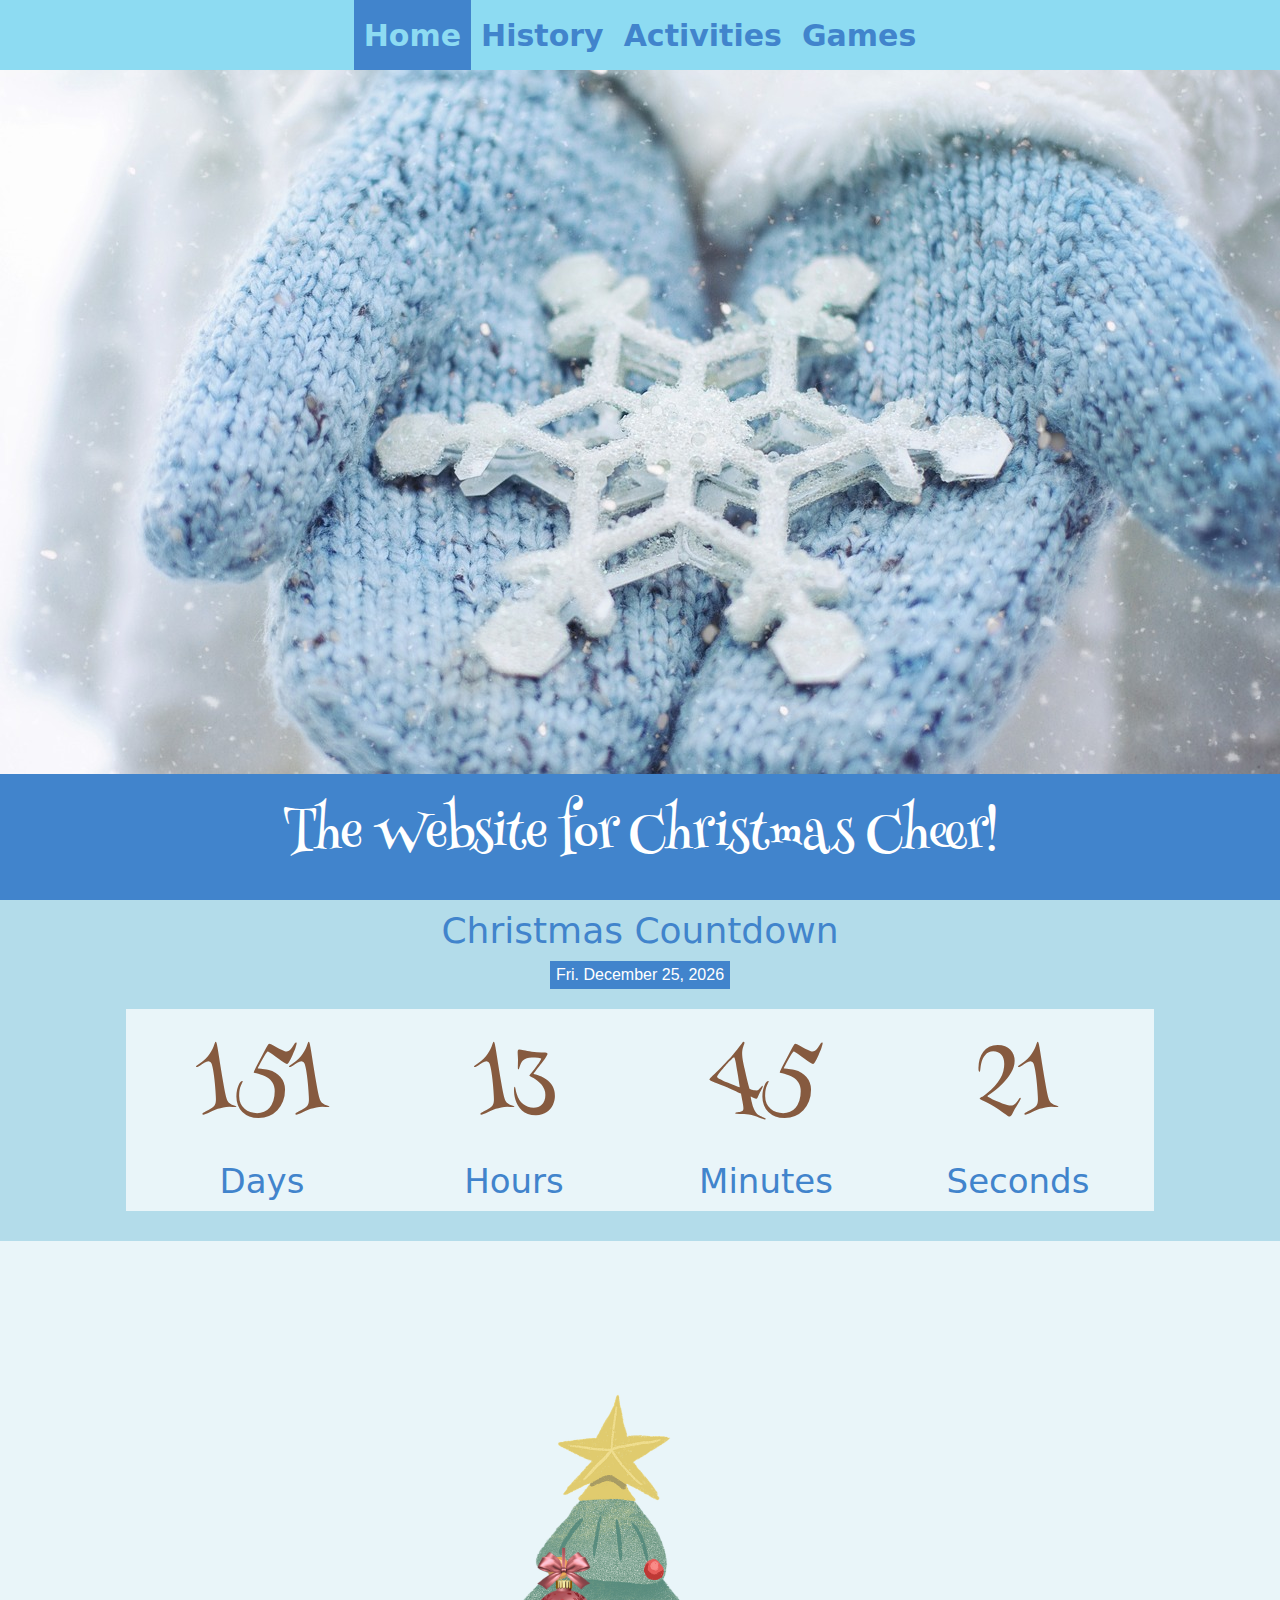
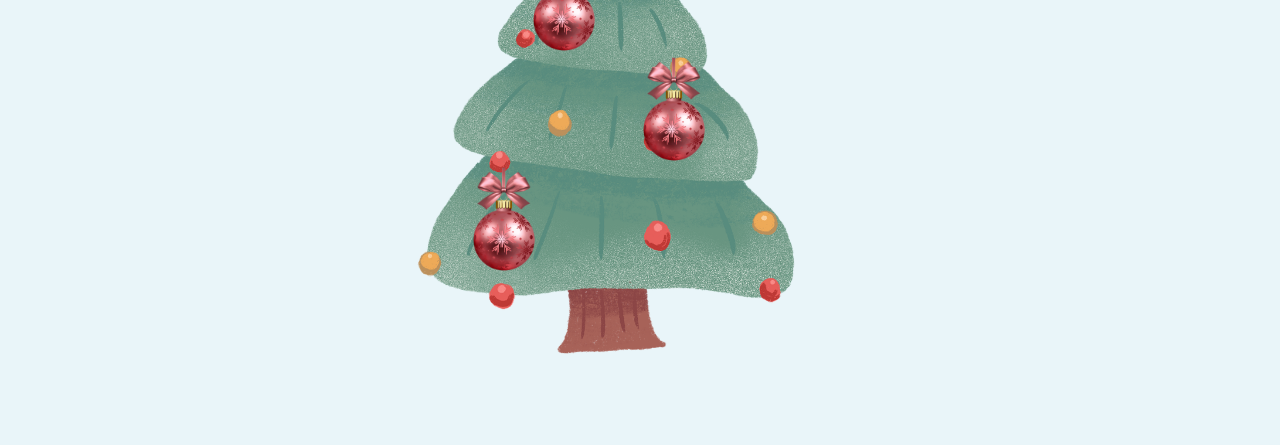
<file: index.html>
<!DOCTYPE html>
<html lang="en">

<head>
    <meta charset="utf-8">
    <meta name="viewport" content="width=device-width, initial-scale=1.0">
    <title>Winter Wonderland</title>
    <link rel="icon" type="image/x-icon" href="./media/icon.jpg">
    <link href="./css/index.css" rel="stylesheet" type="text/css" />

    <script src="./js/index.js" defer></script>


</head>

<menu>
    <a href="./index.html" class="clicked">Home</a>
    <a href="./history.html">History</a>
    <a href="./activities.html">Activities</a>
    <a href="./games.html">Games</a>
</menu>

<body>
    <intro><img src="./media/snowflake.jpg">
        <p> The Website for Christmas Cheer!</p>
    </intro>
    <div class="timer">
        <div class="header">Christmas Countdown</div>
        <div id="nxtH"></div>
        <div class="box">
            <div id="days" class="num">254</div>
            <div id="hours" class="num">24</div>
            <div id="minutes" class="num">32</div>
            <div id="seconds" class="num">43</div>

            <div id="dayL" class="labels">Days</div>
            <div id="hourL" class="labels">Hours</div>
            <div id="minuteL" class="labels">Minutes</div>
            <div id="secondL" class="labels">Seconds</div>
        </div>
    </div>
    <div class="tree">
        <img class="static" src="./media/tree.png">
        <a class="ornament" id="top" href="./history.html"> <img id="orn1" src="./media/bauble.png">
            <p class="text">Learn more about the history of the holiday!</p>
        </a>
        <a class="ornament" id="bottom" href="./games.html"> <img id="orn2" src="./media/bauble.png">
            <p class="text">Explore the magic of christmas through our Christmas related games!</p>
        </a>
        <a class="ornament" id="middle" href="./activities.html"> <img id="orn3" src="./media/bauble.png">
            <p class="text">Get into the holiday spirit by participating in traditions!</p>
        </a>

</body>

</html>
</file>
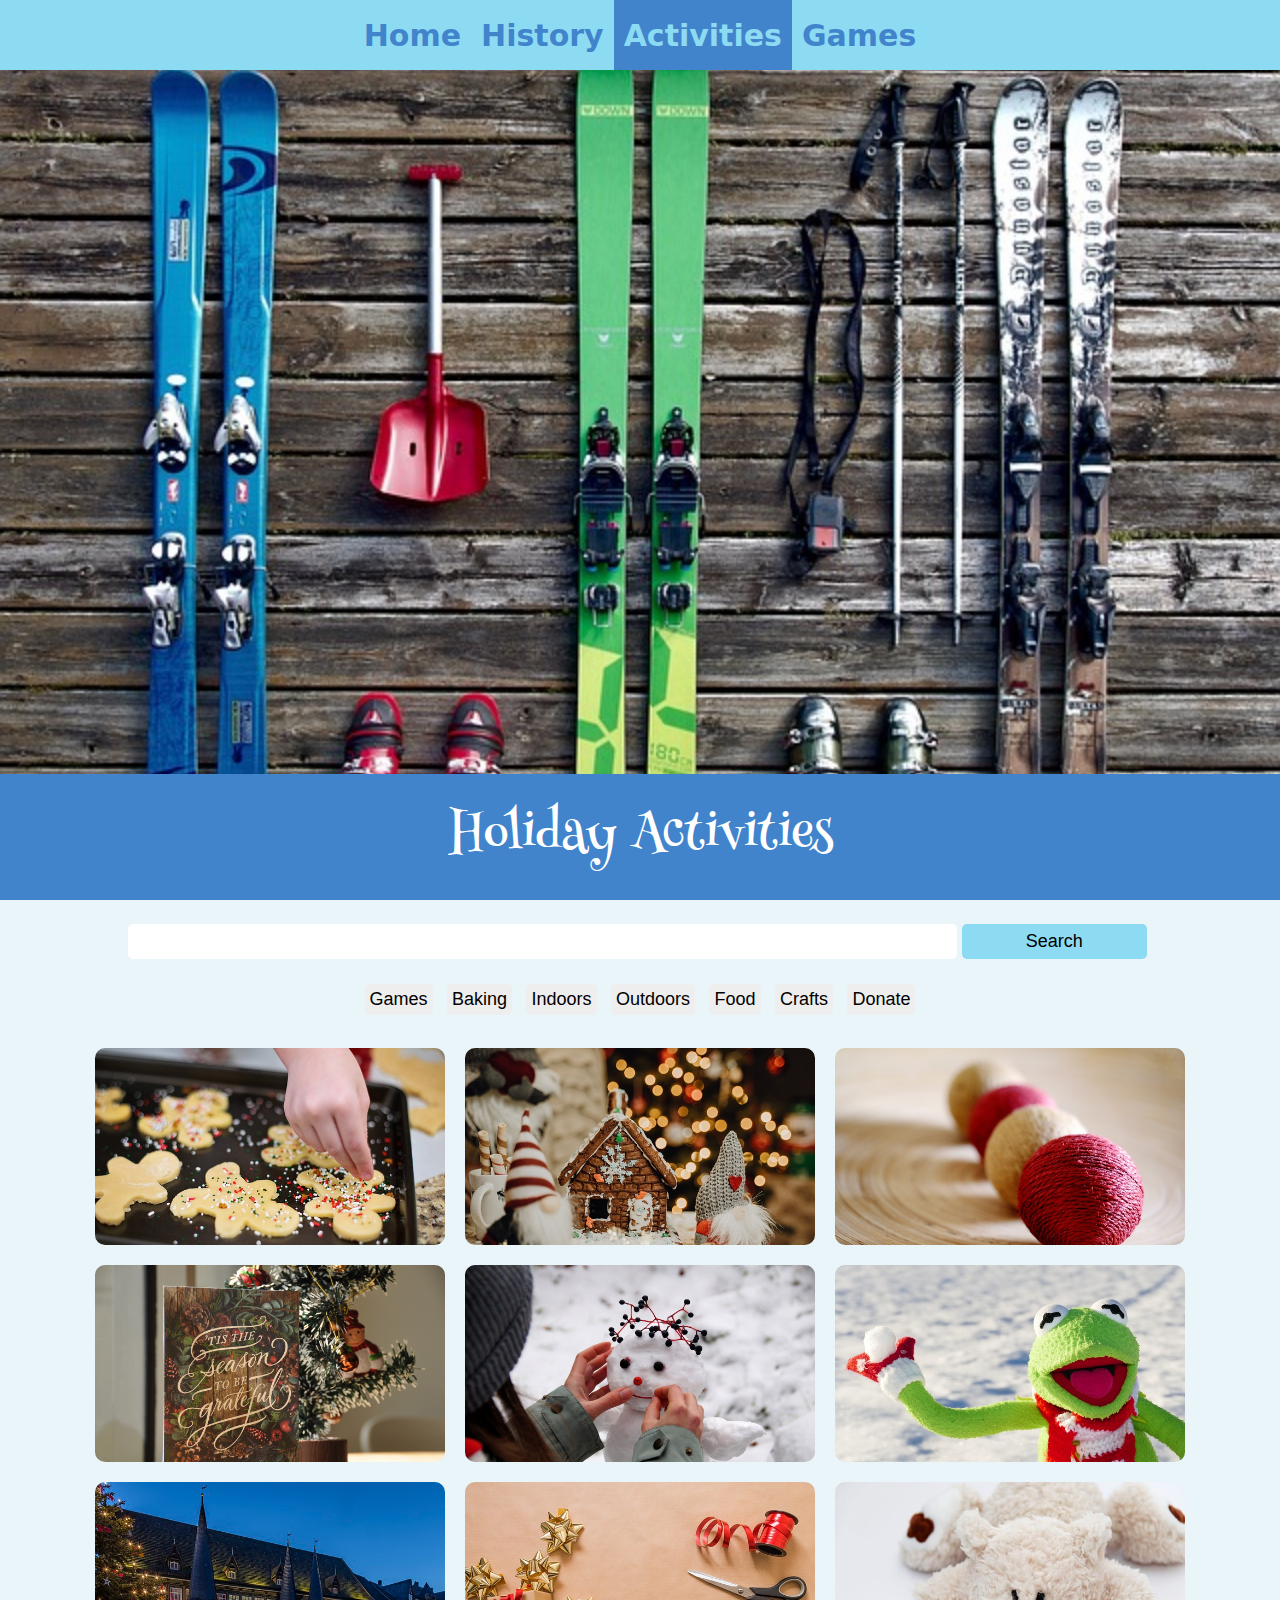
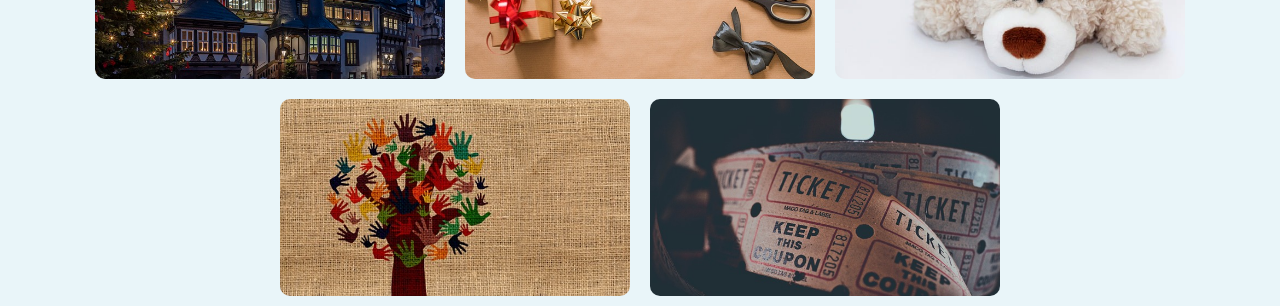
<file: activities.html>
<!DOCTYPE html>
<html lang="en">

<head>
    <meta charset="utf-8">
    <meta name="viewport" content="width=device-width, initial-scale=1.0">
    <title>Winter Wonderland</title>
    <link rel="icon" type="image/x-icon" href="./media/icon.jpg">
    <link href="./css/activities.css" rel="stylesheet" type="text/css" />

    <script src="./js/activities.js" defer></script>


</head>
<menu>
    <a href="./index.html">Home</a>
    <a href="./history.html">History</a>
    <a href="./activities.html" class="clicked">Activities</a>
    <a href="./games.html">Games</a>
</menu>

<body>
    <intro><img src="./media/ski.jpg">
        <p> Holiday Activities</p>
    </intro>
    <div class="main">
        <search><input id="search"><button id="enter">Search</button></search>
        <filters>
            <div id="unselected">
                <button class="filterClass" id="games">Games</button>
                <button class="filterClass" id="baking">Baking</button>
                <button class="filterClass" id="indoors">Indoors</button>
                <button class="filterClass" id="outdoors">Outdoors</button>
                <button class="filterClass" id="food">Food</button>
                <button class="filterClass" id="crafts">Crafts</button>
                <button class="filterClass" id="donate">Donate</button>
            </div>
        </filters>
        <br>
        <div class="activity-flex" id="activity-list">
        </div>
        <div id="error">
            <p>There is no result that matches the given criteria. Please Try Again!</p>
        </div>
    </div>


</body>

</html>
</file>
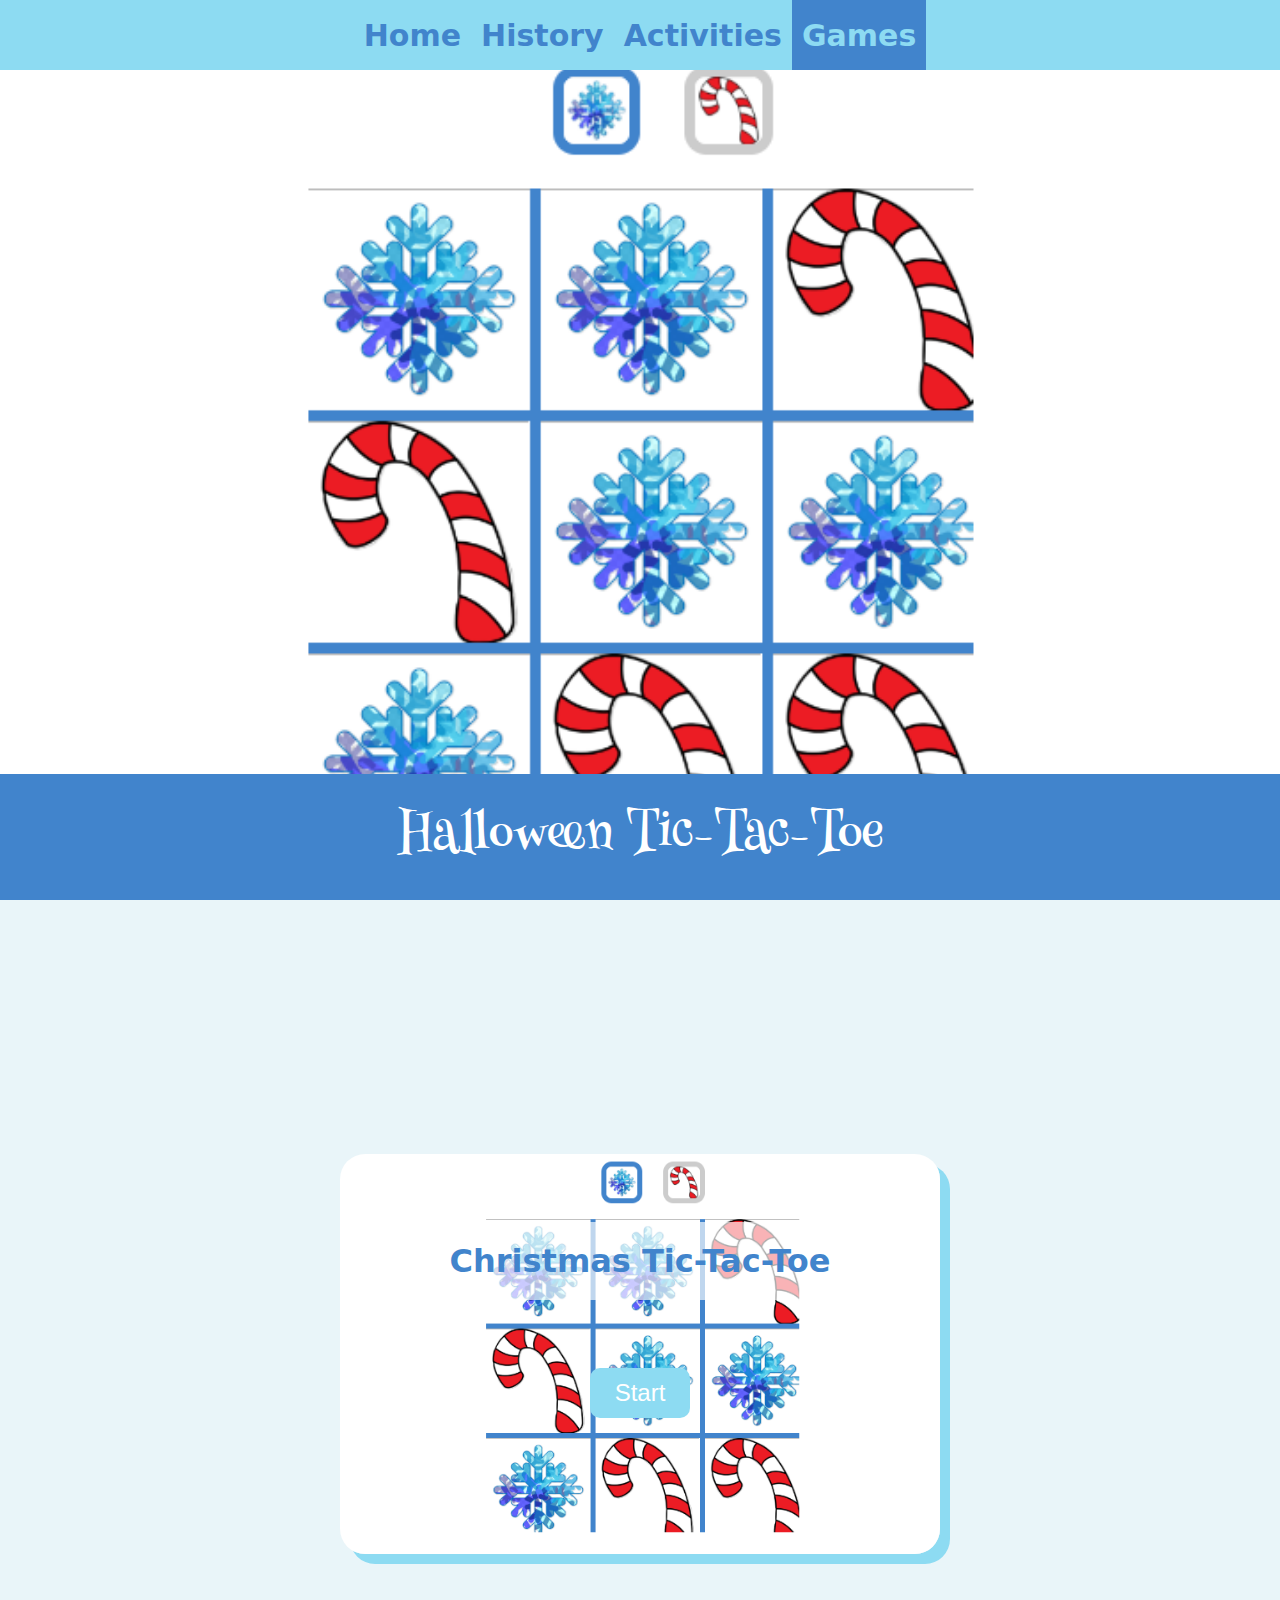
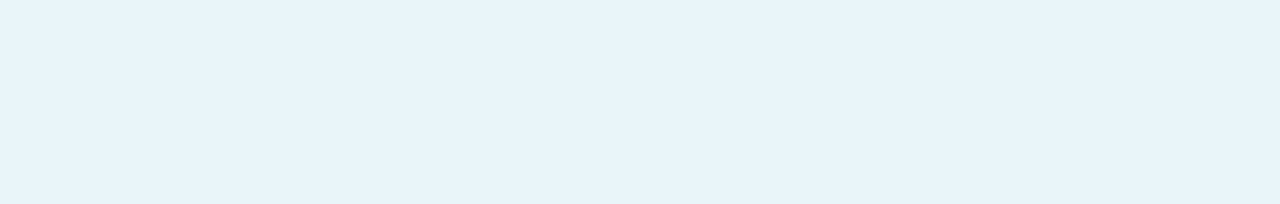
<file: games/tictac.html>
<!DOCTYPE html>
<html lang="en">

<head>
    <meta charset="utf-8">
    <meta name="viewport" content="width=device-width, initial-scale=1.0">
    <title>Winter Wonderland</title>
    <link rel="icon" type="image/x-icon" href="../media/icon.jpg">
    <link href="./tictac.css" rel="stylesheet" type="text/css" />
    <script src="./tictac.js" defer></script>


</head>
<menu>
    <a href="../index.html">Home</a>
    <a href="../history.html">History</a>
    <a href="../activities.html">Activities</a>
    <a href="../games.html" class="clicked">Games</a>
</menu>

<intro><img src="../media/tie.png">
    <p>Halloween Tic-Tac-Toe</p>
</intro>
<main>
    <screen id="game">
        <div class="controls">
            <img id="turn1" class="turnActive" src="../media/player1.png">
            <img id="turn2" src="../media/player2.png">
        </div>

        <div class="board" id="board">
            <div id="a" class="free"></div>
            <div id="b" class="free"></div>
            <div id="c" class="free"></div>

            <div id="d" class="free"></div>
            <div id="e" class="free"></div>
            <div id="f" class="free"></div>

            <div id="g" class="free"></div>
            <div id="h" class="free"></div>
            <div id="j" class="free"></div>
        </div>
    </screen>

    <screen id="first">
        <div class="center">Christmas Tic-Tac-Toe</div>
        <div href="./tictac.html" id="start0">Start</div>
    </screen>

    <screen id="pl1">
        <div class="center">Player 1 Has Won!</div>
        <a href="./tictac.html" id="start1">Play Again</a>
    </screen>

    <screen id="pl2">
        <div class="center">Player 2 Has Won!</div>
        <a href="./tictac.html" id="start2">Play Again</a>
    </screen>

    <screen id="pl3">
        <div class="center">It's A Tie</div>
        <a href="./tictac.html" id="start3">Play Again</a>
    </screen>

</main>

</html>
</file>
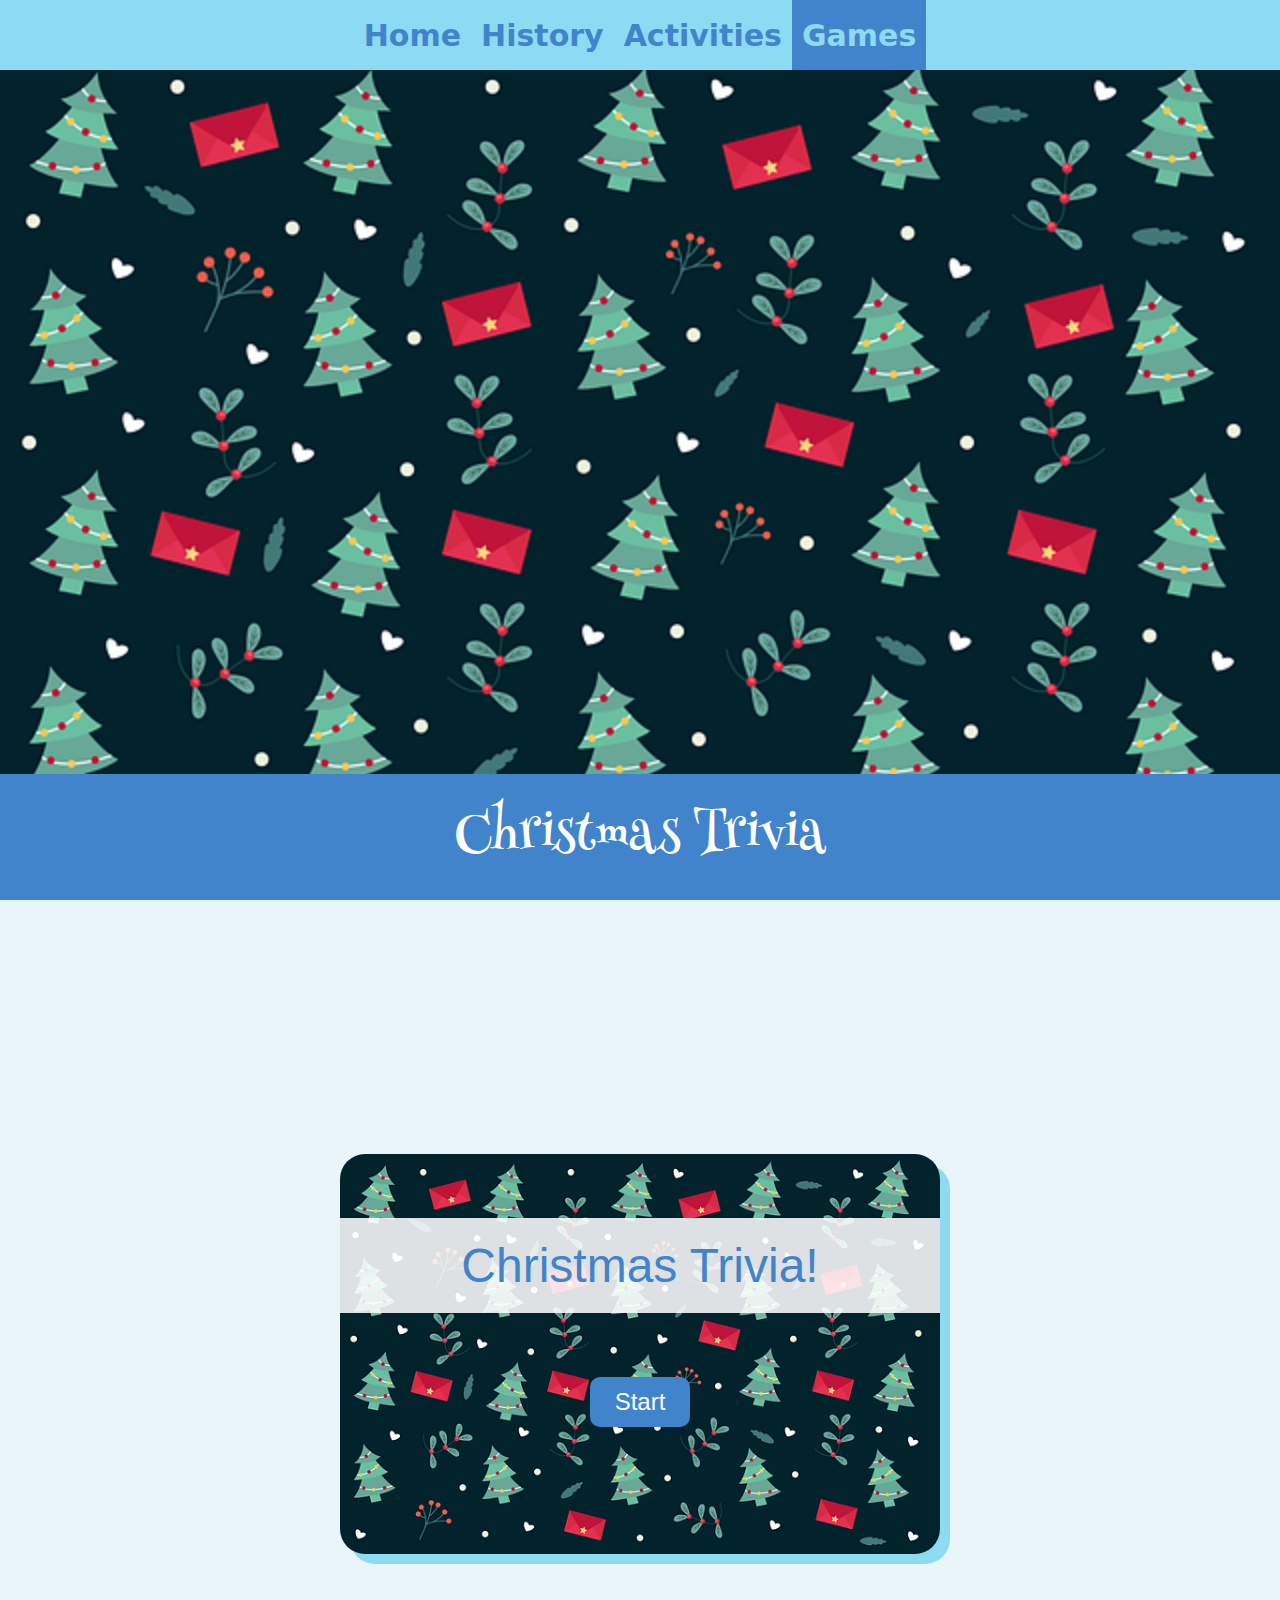
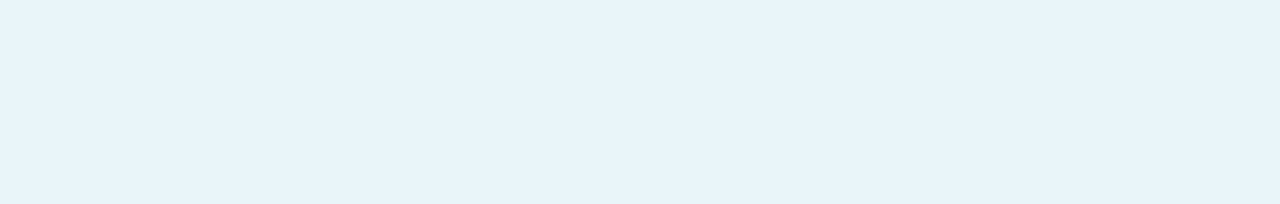
<file: games/trivia.html>
<!DOCTYPE html>
<html lang="en">

<head>
    <meta charset="utf-8">
    <meta name="viewport" content="width=device-width, initial-scale=1.0">
    <title>Winter Wonderland</title>
    <link rel="icon" type="image/x-icon" href="../media/icon.jpg">
    <link href="./trivia.css" rel="stylesheet" type="text/css" />
    <script src="./trivia.js" defer></script>


</head>
<menu>
    <a href="../index.html">Home</a>
    <a href="../history.html">History</a>
    <a href="../activities.html">Activities</a>
    <a href="../games.html" class="clicked">Games</a>
</menu>

<intro><img src="../media/trivia.png">
    <p>Christmas Trivia</p>
</intro>
<main>
    <quiz id="quiz">
        <div class="question" id="question">Question</div>
        <answer>
            <options>
                <input id="one" type="radio" name="option">
                <label for="one" id="I">
                    Option A</label><br>
                <input id="two" type="radio" name="option">
                <label for="two" id="II">
                    Option B</label><br>
                <input id="three" type="radio" name="option">
                <label for="three" id="III">
                    Option C</label><br>
                <input id="four" type="radio" name="option">
                <label for="four" id="IV">
                    Option D</label><br>
            </options>
        </answer>
        <div class="controls">
            <button id="back">Back</button>
            <div id='progress'>1 / 10</div>
            <button id="next">Next</button>
        </div>
    </quiz>
    <quiz id="ans">
    </quiz>
    <quiz id="first">
        <div class="center">Christmas Trivia!</div>
        <div id="start0">Start</div>
    </quiz>

</main>

</html>
</file>
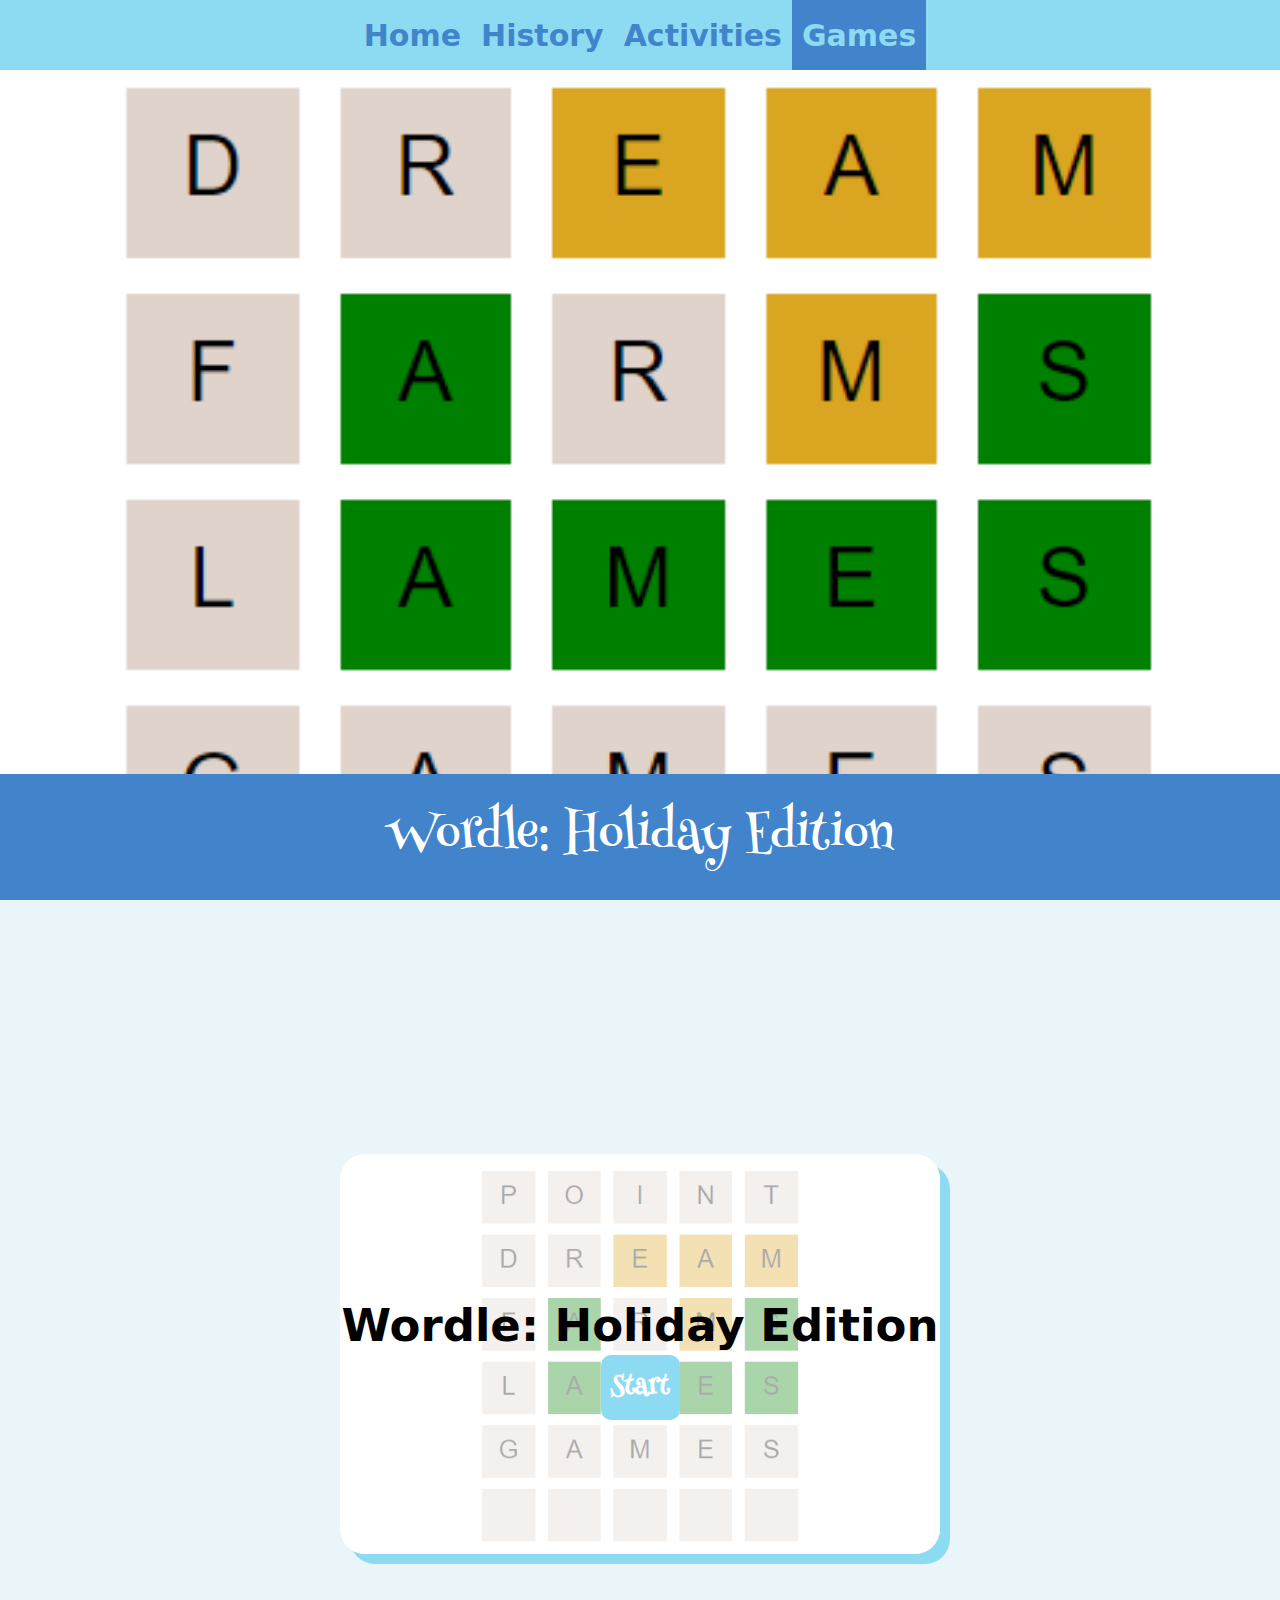
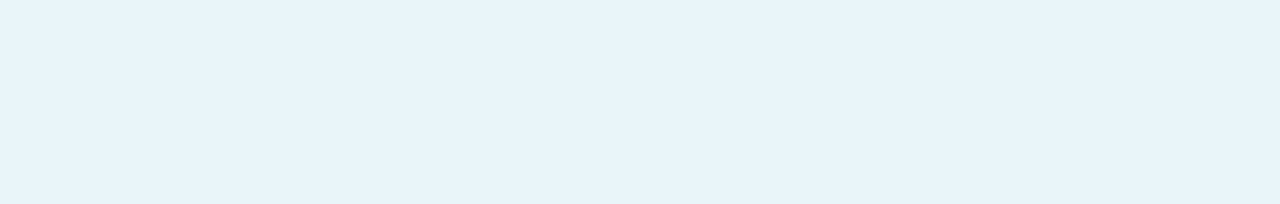
<file: games/wordle.html>
<!DOCTYPE html>
<html lang="en">

<head>
    <meta charset="utf-8">
    <meta name="viewport" content="width=device-width, initial-scale=1.0">
    <title>Winter Wonderland</title>
    <link rel="icon" type="image/x-icon" href="../media/icon.jpg">
    <link href="./wordle.css" rel="stylesheet" type="text/css" />
    <script src="./wordle.js" defer></script>


</head>
<menu>
    <a href="../index.html">Home</a>
    <a href="../history.html">History</a>
    <a href="../activities.html">Activities</a>
    <a href="../games.html" class="clicked">Games</a>
</menu>
<intro><img src="../media/wordle.png">
    <p>Wordle: Holiday Edition</p>
</intro>
<main>
    <screen id="wordle">
        <div id="grid">
            <div class="letter g" id="1"> </div>
            <div class="letter g" id="2"> </div>
            <div class="letter g" id="3"> </div>
            <div class="letter g" id="4"> </div>
            <div class="letter g" id="5"> </div>


            <div class="letter g" id="6"> </div>
            <div class="letter g" id="7"> </div>
            <div class="letter g" id="8"> </div>
            <div class="letter g" id="9"> </div>
            <div class="letter g" id="10"> </div>


            <div class="letter g" id="11"> </div>
            <div class="letter g" id="12"> </div>
            <div class="letter g" id="13"> </div>
            <div class="letter g" id="14"> </div>
            <div class="letter g" id="15"> </div>

            <div class="letter g" id="16"> </div>
            <div class="letter g" id="17"> </div>
            <div class="letter g" id="18"> </div>
            <div class="letter g" id="19"> </div>
            <div class="letter g" id="20"> </div>

            <div class="letter g" id="21"> </div>
            <div class="letter g" id="22"> </div>
            <div class="letter g" id="23"> </div>
            <div class="letter g" id="24"> </div>
            <div class="letter g" id="25"> </div>

            <div class="letter g" id="26"> </div>
            <div class="letter g" id="27"> </div>
            <div class="letter g" id="28"> </div>
            <div class="letter g" id="29"> </div>
            <div class="letter g" id="30"> </div>

        </div>
        <div id="keyboard">
            <div class="r1">
                <div class="letter keys" id="Q">Q</div>
                <div class="letter keys" id="W">W</div>
                <div class="letter keys" id="E">E</div>
                <div class="letter keys" id="R">R</div>
                <div class="letter keys" id="T">T</div>
                <div class="letter keys" id="Y">Y</div>
                <div class="letter keys" id="U">U</div>
                <div class="letter keys" id="I">I</div>
                <div class="letter keys" id="O">O</div>
                <div class="letter keys" id="P">P</div>
            </div>
            <div class="r2">
                <div class="letter keys" id="A">A</div>
                <div class="letter keys" id="S">S</div>
                <div class="letter keys" id="D">D</div>
                <div class="letter keys" id="F">F</div>
                <div class="letter keys" id="G">G</div>
                <div class="letter keys" id="H">H</div>
                <div class="letter keys" id="J">J</div>
                <div class="letter keys" id="K">K</div>
                <div class="letter keys" id="L">L</div>
            </div>
            <div class="r3">
                <div class="letter keys long" id="Enter">Enter</div>
                <div class="letter keys" id="Z">Z</div>
                <div class="letter keys" id="X">X</div>
                <div class="letter keys" id="C">C</div>
                <div class="letter keys" id="V">V</div>
                <div class="letter keys" id="B">B</div>
                <div class="letter keys" id="N">N</div>
                <div class="letter keys" id="M">M</div>
                <div class="letter keys long" id="Delete">Del.</div>
            </div>
        </div>
    </screen>

    <screen id="first">
        <div class="center">
            <div>Wordle: Holiday Edition <br>
                <a id="start0">Start</a>
            </div>
        </div>
    </screen>

    <screen id="win">
        <div class="center">
            <div>You Guessed the Word! <br>
                <a id="start1">Play Again</a>
            </div>
        </div>
    </screen>

    <screen id="loss">
        <div class="center">
            <div><span id="sorry">The Word was: ___. Good luck next time!</span> <br>
                <a id="start2">Play Again</a>
            </div>
        </div>
    </screen>

</main>

</html>
</file>
<file: css/index.css>
@import url('https://fonts.googleapis.com/css2?family=Henny+Penny&family=Mountains+of+Christmas:wght@400;700&display=swap');

:root {
    --blue: #AFDAE9;
    --light-b: #865A3F44;
    --mid-blue: #8DDBF2;
    --c-2: #4184cc;
    --brown: #865A3F;
    --veryLightBlue: #e9f5f9;
}

* {
    margin: 0px;
    padding: 0px;
    overflow-x: hidden;
    font-family: Arial;
}

html {
    background: var(--veryLightBlue);
}

body {
    padding-top: 50px;
    margin: 0px;
    padding-left: 0px;
}

.imageBk {
    width: 100vw;
    height: 100vh;
    overflow: hidden;
    object-fit: cover;
    margin-bottom: 0px !important;
    padding: 0px;
}

menu {
    z-index: 999999;
    padding: 0px;
    margin-top: 0px !important;
    width: 100vw;
    height: 70px;
    background: var(--mid-blue);
    display: flex;
    align-items: center;
    justify-content: center;
    flex-wrap: wrap;
    position: fixed;
    top: 0px;
    left: 0px;
}

menu a {
    color: var(--c-2);
    font-family: "Mountains of Christmas", system-ui;
    font-weight: 800;
    font-style: normal;
    font-size: 30px;
    box-sizing: border-box;
    padding: 10px;
    height: 70px;
    display: flex;
    align-items: center;
    justify-content: center;
}

menu a:hover,
.clicked {
    background: var(--c-2);
    color: var(--mid-blue);
    transition: 1s;
}

main {
    width: 100vw;
    height: 100vh;
    display: flex;
    align-items: center;
    justify-content: center;
}

a {
    text-decoration: none !important;
}


/********************** START OF INTRO **********************/
intro img {
    width: 100vw;
    margin: 0px;
    padding: 0px;
    height: calc(100vh - 50px);
    object-fit: cover;
    position: relative;
}

intro p {
    position: absolute;
    bottom: 0px;
    left: 0px;
    color: white;
    font-family: "Henny Penny", system-ui;
    font-weight: 400;
    font-style: normal;
    font-size: 48px;
    padding: 20px;
    width: 100vw;
    box-sizing: border-box;
    text-align: center;
    background: var(--c-2);
}

/********************** END OF INTRO **********************/


.timer {
    background: #AFDAE9EE;
    margin: 0px;
    padding: 10px;
    box-sizing: border-box;
    transform: translatey(-4px);
}

.header {
    width: 100%;
    text-align: center;
    font-size: 36px;
    font-family: "Mountains of Christmas", system-ui;
    font-weight: 400;
    font-style: normal;
    color: var(--c-2);
}


.box {
    width: 80%;
    margin: 20px auto;
    background: var(--veryLightBlue);
    display: grid;
    grid-template-areas: "d h m s" "dL hL mL sL";
    grid-template-columns: 1fr 1fr 1fr 1fr;
    padding: 10px;
    text-align: center;
}

#days {
    grid-area: d;
}

#hours {
    grid-area: h;
}

#minutes {
    grid-area: m;
}

#seconds {
    grid-area: s;
}

#dayL {
    grid-area: dL;
}

#hourL {
    grid-area: hL;
}

#minuteL {
    grid-area: mL;
}

#secondL {
    grid-area: sL;
}


.num {
    font-family: "Henny Penny", system-ui;
    font-weight: 400;
    font-style: normal;
    font-size: 80px;
    color: var(--brown);
}

.labels {
    color: var(--c-2);
    font-family: "Mountains of Christmas", system-ui;
    font-weight: 400;
    font-style: normal;
    font-size: 34px;
}

#nxtH {
    background: var(--c-2);
    width: 170px;
    padding: 5px;
    margin: 10px auto;
    text-align: center;
    color: white;
}

.tree {
    overflow: visible;
    position: relative;
    margin: auto;
    width: 690px;
    height: 800px;
}

.tree .static {
    overflow: visible;
    top: 0px;
    left: 10%;
    position: absolute;
    padding: 0px;
    width: 500px;
}


#orn1 {
    width: 100px;
    position: absolute;
    top: 290px;
    left: calc(150px + 10%);
}

#orn2 {
    width: 100px;
    position: absolute;
    top: 510px;
    left: calc(90px + 10%);
}

#orn3 {
    width: 100px;
    position: absolute;
    top: 400px;
    left: calc(260px + 10%);
}

#top .text {
    position: absolute;
    top: 320px;
    left: calc(240px + 10%);
}

#bottom .text {
    width: 340px;
    position: absolute;
    top: 540px;
    left: calc(180px + 10%);
}

#middle .text {
    width: 290px;
    position: absolute;
    top: 430px;
    left: calc(-40px + 10%);
}

.ornament:hover .text {
    opacity: 1;
    background: var(--blue);
    padding: 10px;
    width: 250px;
    font-family: "Henny Penny", system-ui;
    color: var(--brown);
    font-size: 18px;
    border-radius: 15px;
    position: absolute;
    transition: 1s;
}


.ornament .text {
    opacity: 0;
    background: var(--blue);
    padding: 10px;
    width: 250px;
    font-family: "Henny Penny", system-ui;
    color: var(--brown);
    font-size: 18px;
    border-radius: 15px;
    position: absolute;
    top: 310px;
    left: 520px;
    transition: 1s;
}
</file>
<file: css/activities.css>
@import url('https://fonts.googleapis.com/css2?family=Henny+Penny&family=Mountains+of+Christmas:wght@400;700&display=swap');

:root {
    --blue: #AFDAE9;
    --light-b: #865A3F44;
    --mid-blue: #8DDBF2;
    --c-2: #4184cc;
    --brown: #865A3F;
    --veryLightBlue: #e9f5f9;
}

* {
    margin: 0px;
    padding: 0px;
    overflow-x: hidden;
    font-family: Arial;
}

html {
    background: var(--veryLightBlue);
}

body {
    padding-top: 50px;
    margin: 0px;
    padding-left: 0px;
}

.imageBk {
    width: 100vw;
    height: 100vh;
    overflow: hidden;
    object-fit: cover;
    margin-bottom: 0px !important;
    padding: 0px;
}

menu {
    z-index: 999999;
    padding: 0px;
    margin-top: 0px !important;
    width: 100vw;
    height: 70px;
    background: var(--mid-blue);
    display: flex;
    align-items: center;
    justify-content: center;
    flex-wrap: wrap;
    position: fixed;
    top: 0px;
    left: 0px;
}

menu a {
    color: var(--c-2);
    font-family: "Mountains of Christmas", system-ui;
    font-weight: 800;
    font-style: normal;
    font-size: 30px;
    box-sizing: border-box;
    padding: 10px;
    height: 70px;
    display: flex;
    align-items: center;
    justify-content: center;
}

menu a:hover,
.clicked {
    background: var(--c-2);
    color: var(--mid-blue);
    transition: 1s;
}

main {
    width: 100vw;
    height: 100vh;
    display: flex;
    align-items: center;
    justify-content: center;
}

a {
    text-decoration: none !important;
}


/********************** START OF INTRO **********************/
intro img {
    width: 100vw;
    margin: 0px;
    padding: 0px;
    height: calc(100vh - 50px);
    object-fit: cover;
    position: relative;
}

intro p {
    position: absolute;
    bottom: 0px;
    left: 0px;
    color: white;
    font-family: "Henny Penny", system-ui;
    font-weight: 400;
    font-style: normal;
    font-size: 48px;
    padding: 20px;
    width: 100vw;
    box-sizing: border-box;
    text-align: center;
    background: var(--c-2);
}

/********************** END OF INTRO **********************/
.activity-flex {
    width: 100%;
    display: flex;
    flex-wrap: wrap;
    justify-content: center;
    align-items: center;
}

.activity {
    width: 350px;
    aspect-ratio: 16/9;
    overflow: hidden;
    border-radius: 10px;
    margin: 10px;
    position: relative;
    color: white;
    background-repeat: no-repeat;
    background-size: cover;
    display: flex;
    align-items: center;
    justify-content: center;
    color: transparent;
    font-size: 28px;
}

.activity:hover .text {
    display: flex;
    align-items: center;
    justify-content: center;
    color: transparent;
    font-family: "Henny Penny";
    width: 100%;
    height: 100%;
    background: #00000099;
    box-sizing: border-box;
    padding: 25px;
    transition: 0.5s;
    color: white;
}

search {
    width: 80vw;
    margin: 20px auto;
    display: flex;
    height: 35px;
}

search input {
    width: 80%;
    border: 0px;
    padding: 5px;
    border-radius: 5px;
    font-size: 18px;
}

search button {
    width: 18%;
    margin-left: 5px;
    border: 0px;
    padding: 5px;
    border-radius: 5px;
    font-size: 18px;
    background: var(--mid-blue);
}

search button:hover {
    background: var(--blue);
}

.filterClass {
    margin: 5px 5px;
    background: #EEE;
    padding: 5px;
    border-radius: 5px;
    border: 0px;
    font-size: 18px;
}

.filterClass.selected,
.filterClass:hover {
    background: var(--blue);
}

filters {
    margin: auto;
    width: 100%;
    display: flex;
    gap: 5px;
    align-items: center;
    justify-content: center;
}

#error.shown p {
    font-family: "Mountains of Christmas", system-ui;
    font-weight: 800;
    font-style: normal;
    font-size: 30px;
    margin: auto;
    text-align: center;
    padding: 5px;
    max-width: 500px;
    color: var(--brown);
}

#error {
    display: none;
}
</file>
<file: games/tictac.css>
@import url('https://fonts.googleapis.com/css2?family=Henny+Penny&family=Mountains+of+Christmas:wght@400;700&display=swap');

:root {
    --blue: #AFDAE9;
    --light-b: #865A3F44;
    --mid-blue: #8DDBF2;
    --c-2: #4184cc;
    --brown: #865A3F;
    --veryLightBlue: #e9f5f9;
}

* {
    margin: 0px;
    padding: 0px;
    overflow-x: hidden;
    font-family: Arial;
}

html {
    background: var(--veryLightBlue);
}

body {
    padding-top: 50px;
    margin: 0px;
    padding-left: 0px;
}

.imageBk {
    width: 100vw;
    height: 100vh;
    overflow: hidden;
    object-fit: cover;
    margin-bottom: 0px !important;
    padding: 0px;
}

menu {
    z-index: 999999;
    padding: 0px;
    margin-top: 0px !important;
    width: 100vw;
    height: 70px;
    background: var(--mid-blue);
    display: flex;
    align-items: center;
    justify-content: center;
    flex-wrap: wrap;
    position: fixed;
    top: 0px;
    left: 0px;
}

menu a {
    color: var(--c-2);
    font-family: "Mountains of Christmas", system-ui;
    font-weight: 800;
    font-style: normal;
    font-size: 30px;
    box-sizing: border-box;
    padding: 10px;
    height: 70px;
    display: flex;
    align-items: center;
    justify-content: center;
}

menu a:hover,
.clicked {
    background: var(--c-2);
    color: var(--mid-blue);
    transition: 1s;
}

main {
    width: 100vw;
    height: 100vh;
    display: flex;
    align-items: center;
    justify-content: center;
}

a {
    text-decoration: none !important;
}


/********************** START OF INTRO **********************/
intro img {
    width: 100vw;
    margin: 0px;
    padding: 0px;
    height: calc(100vh - 50px);
    object-fit: cover;
    position: relative;
}

intro p {
    position: absolute;
    bottom: 0px;
    left: 0px;
    color: white;
    font-family: "Henny Penny", system-ui;
    font-weight: 400;
    font-style: normal;
    font-size: 48px;
    padding: 20px;
    width: 100vw;
    box-sizing: border-box;
    text-align: center;
    background: var(--c-2);
}

/********************** END OF INTRO **********************/

main {
    width: 100vw;
    height: 100vh;
    display: flex;
    align-items: center;
    justify-content: center;
}

screen {
    width: 600px;
    height: 400px;
    background: white;
    border-radius: 25px;
    box-shadow: 10px 10px var(--mid-blue);
}

#game {
    display: none;
}

.board {
    width: 300px;
    height: 300px;
    text-align: center;
    display: grid;
    grid-template-areas: "a b c" "d e f" "g h i";
    grid-template-rows: 1fr 1fr 1fr;
    grid-template-columns: 1fr 1fr 1fr;
    background: var(--c-2);
    gap: 5px;
    overflow: hidden;
    margin: auto;
}

.board .free:hover {
    background: url("../media/player1.png") !important;
    background-repeat: no-repeat !important;
    background-size: contain !important;
}

.board.pl2 .free:hover {
    background-image: url("../media/player2.png") !important;
    background: white;
    background-repeat: no-repeat !important;
    background-size: contain !important;
}

.board div {
    width: 100px;
    height: 100px;
    background: white;
    display: flex;
    align-items: center;
    justify-content: center;
    background-repeat: no-repeat !important;
    background-size: contain !important;
}

#a {
    grid-area: a;

}

#b {
    grid-area: b;
}

#c {
    grid-area: c;
}

#d {
    grid-area: d;
}

#e {
    grid-area: e;
}

#f {
    grid-area: f;
}

#g {
    grid-area: g;
}

#h {
    grid-area: h;
}

#j {
    grid-area: i;
}


.controls img {
    width: 30px;
    height: 30px;
    border-radius: 10px;
    border: 5px solid #00000033;
    margin-left: 20px;
}

.turnActive {
    border: 5px solid var(--c-2) !important;
}

.controls {
    display: flex;
    align-items: center;
    justify-content: center;
    margin: 15px auto;
}

#first,
#pl3 {
    background: url("../media/tie.png");
    display: flex;
    flex-wrap: wrap;
    justify-content: center;
    background-size: cover;
}

.center {
    width: 100%;
    background: #FFFFFFAA;
    padding: 20px;
    text-align: center;
    margin: auto;
    color: var(--c-2);
    font-family: "Mountains of Christmas", system-ui;
    font-weight: 800;
    font-style: normal;
    font-size: 32px;
}

#start0,
#start1,
#start2,
#start3 {
    background: var(--mid-blue);
    border-radius: 10px;
    width: 100px;
    height: 50px;
    display: flex;
    align-items: center;
    justify-content: center;
    font-size: 24px;
    color: white;
}

#start0:hover,
#start1:hover,
#start2:hover,
#start3:hover {
    background: var(--c-2);
}

#pl1 {
    display: none;
    background: url("../media/player1.png"), white !important;
    background-repeat: no-repeat !important;
    background-size: contain !important;
    background-position: center !important;
}

#start1,
#start3 {
    margin: 220px auto 0px auto;
    width: 200px;
}

#pl3 {
    display: none;
}

#pl2 {
    display: none;
    background: url("../media/player2.png"), white !important;
    background-repeat: no-repeat !important;
    background-size: contain !important;
    background-position: center !important;
}

#pl2 .center,
#pl3 .center {
    color: var(--c-2);
}

#start2 {
    margin: 220px auto 0px auto;
    width: 200px;
    background: var(--c-2);
}

#start2:hover {
    background: var(--mid-blue);
}
</file>
<file: games/trivia.css>
@import url('https://fonts.googleapis.com/css2?family=Henny+Penny&family=Mountains+of+Christmas:wght@400;700&display=swap');

:root {
    --blue: #AFDAE9;
    --light-b: #865A3F44;
    --mid-blue: #8DDBF2;
    --c-2: #4184cc;
    --brown: #865A3F;
    --veryLightBlue: #e9f5f9;
}

* {
    margin: 0px;
    padding: 0px;
    overflow-x: hidden;
    font-family: Arial;
}

html {
    background: var(--veryLightBlue);
}

body {
    padding-top: 50px;
    margin: 0px;
    padding-left: 0px;
}

.imageBk {
    width: 100vw;
    height: 100vh;
    overflow: hidden;
    object-fit: cover;
    margin-bottom: 0px !important;
    padding: 0px;
}

menu {
    z-index: 999999;
    padding: 0px;
    margin-top: 0px !important;
    width: 100vw;
    height: 70px;
    background: var(--mid-blue);
    display: flex;
    align-items: center;
    justify-content: center;
    flex-wrap: wrap;
    position: fixed;
    top: 0px;
    left: 0px;
}

menu a {
    color: var(--c-2);
    font-family: "Mountains of Christmas", system-ui;
    font-weight: 800;
    font-style: normal;
    font-size: 30px;
    box-sizing: border-box;
    padding: 10px;
    height: 70px;
    display: flex;
    align-items: center;
    justify-content: center;
}

menu a:hover,
.clicked {
    background: var(--c-2);
    color: var(--mid-blue);
    transition: 1s;
}

main {
    width: 100vw;
    height: 100vh;
    display: flex;
    align-items: center;
    justify-content: center;
}

a {
    text-decoration: none !important;
}


/********************** START OF INTRO **********************/
intro img {
    width: 100vw;
    margin: 0px;
    padding: 0px;
    height: calc(100vh - 50px);
    object-fit: cover;
    position: relative;
}

intro p {
    position: absolute;
    bottom: 0px;
    left: 0px;
    color: white;
    font-family: "Henny Penny", system-ui;
    font-weight: 400;
    font-style: normal;
    font-size: 48px;
    padding: 20px;
    width: 100vw;
    box-sizing: border-box;
    text-align: center;
    background: var(--c-2);
}

/********************** END OF INTRO **********************/

main {
    width: 100vw;
    height: 100vh;
    display: flex;
    align-items: center;
    justify-content: center;
}

quiz {
    width: 600px;
    height: 400px;
    background: white;
    border-radius: 25px;
    box-shadow: 10px 10px var(--mid-blue);
}

#quiz {
    display: grid;
    grid-template-areas: "q a c";
}

.question {
    grid-area: q;
    font-size: 32px;
    padding-left: 45px;
    padding-top: 40px;
    color: var(--c-2);
}

answer {
    font-size: 24px;
    grid-area: a;
    width: 100%;
    margin: auto;
    display: flex;
}

input {
    accent-color: var(--brown);

    width: 35px;
    height: 20px;
    margin-bottom: 20px;
}

label.selected,
label:hover {
    color: var(--brown);
}

options {
    padding: 10px;
    margin-left: 10%;
}

.controls {
    grid-area: c;
    display: flex;
    width: 100%;
    height: 50px;
}

#back {
    grid-area: l;
    margin-bottom: 10px;
    margin-left: 40px;
}

#progress {
    grid-area: m;
    width: 100%;
    height: 100%;
    display: flex;
    align-items: center;
    justify-content: center;
}

#next {
    grid-area: r;
    margin-bottom: 10px;
    margin-right: 40px;
}

#next,
#back {
    background: var(--c-2);
    border-radius: 10px;
    width: 100px;
    border: 0px solid black;
    color: white;
}

.mainButton {
    color: white;
}

.gap {
    background: var(--c-2);
    width: calc(100% - 50px);
    height: 30px;
    border-radius: 10px;
    border: 0px solid black;
    color: white;
    margin: 20px auto !important;
    padding: 5px;
    z-index: 10000 !important;
    display: flex;
    align-items: center;
    justify-content: center;
}

a {
    text-decoration: none !important;
}


#next:hover,
#back:hover {
    background: var(--mid-blue);
    transition: 0.5s;
}

answers div {
    background: var(--light-b);
    padding: 2px;
    border-radius: 5px;
    margin: 2px 20px;
}

#ans .question {
    font-size: 24px;
    margin: 2px -20px;
}

#ans {
    display: none;
}

.ans.correct {
    background: #63C32888;
}

.ans.incorrect {
    background: #D0282388;
}

.score.question {
    text-align: center;
    width: 100%;
    font-size: 36px;
    font-weight: 800
}

.quest {
    padding-bottom: 10px;
    z-index: 0;
    margin-bottom: 0px;
}


#quiz {
    display: none;
}

#first {
    background: url("../media/trivia.png");
    background-repeat: no-repeat;
    background-size: cover;
    display: flex;
    flex-wrap: wrap;
    justify-content: center;
}

.center {
    width: 100%;
    background: #FFFFFFDD;
    padding: 20px;
    text-align: center;
    margin: auto;
    color: var(--c-2);
    font-size: 48px;
}

#start0 {
    background: var(--c-2);
    border-radius: 10px;
    width: 100px;
    height: 50px;
    display: flex;
    align-items: center;
    justify-content: center;
    font-size: 24px;
    color: white;
}

#start0:hover {
    background: var(--mid-blue);
}
</file>
<file: games/wordle.css>
@import url('https://fonts.googleapis.com/css2?family=Henny+Penny&family=Mountains+of+Christmas:wght@400;700&display=swap');

:root {
    --blue: #AFDAE9;
    --light-b: #865A3F44;
    --mid-blue: #8DDBF2;
    --c-2: #4184cc;
    --brown: #865A3F;
    --veryLightBlue: #e9f5f9;
}

* {
    margin: 0px;
    padding: 0px;
    overflow-x: hidden;
    font-family: Arial;
}

html {
    background: var(--veryLightBlue);
}

body {
    padding-top: 50px;
    margin: 0px;
    padding-left: 0px;
}

.imageBk {
    width: 100vw;
    height: 100vh;
    overflow: hidden;
    object-fit: cover;
    margin-bottom: 0px !important;
    padding: 0px;
}

menu {
    z-index: 999999;
    padding: 0px;
    margin-top: 0px !important;
    width: 100vw;
    height: 70px;
    background: var(--mid-blue);
    display: flex;
    align-items: center;
    justify-content: center;
    flex-wrap: wrap;
    position: fixed;
    top: 0px;
    left: 0px;
}

menu a {
    color: var(--c-2);
    font-family: "Mountains of Christmas", system-ui;
    font-weight: 800;
    font-style: normal;
    font-size: 30px;
    box-sizing: border-box;
    padding: 10px;
    height: 70px;
    display: flex;
    align-items: center;
    justify-content: center;
}

menu a:hover,
.clicked {
    background: var(--c-2);
    color: var(--mid-blue);
    transition: 1s;
}

main {
    width: 100vw;
    height: 100vh;
    display: flex;
    align-items: center;
    justify-content: center;
}

a {
    text-decoration: none !important;
}


/********************** START OF INTRO **********************/
intro img {
    width: 100vw;
    margin: 0px;
    padding: 0px;
    height: calc(100vh - 50px);
    object-fit: cover;
    position: relative;
}

intro p {
    position: absolute;
    bottom: 0px;
    left: 0px;
    color: white;
    font-family: "Henny Penny", system-ui;
    font-weight: 400;
    font-style: normal;
    font-size: 48px;
    padding: 20px;
    width: 100vw;
    box-sizing: border-box;
    text-align: center;
    background: var(--c-2);
}

/********************** END OF INTRO **********************/

main {
    width: 100vw;
    height: 100vh;
    display: flex;
    align-items: center;
    justify-content: center;
}

screen {
    width: 600px;
    height: 400px;
    background: white;
    border-radius: 25px;
    box-shadow: 10px 10px var(--mid-blue);
}

#grid {
    display: grid;
    margin: 20px auto;
    grid-template-rows: repeat(6, 1fr);
    grid-template-columns: repeat(5, 1fr);
    width: 300px;
    gap: 10px;
}

.letter {
    background: var(--light-b);
    padding: 10px;
    width: 30px;
    height: 30px;
    text-align: center;
    font-size: 24px;
}

#keyboard {
    display: flex;
    flex-wrap: wrap;
    justify-content: center;
    align-items: center;
    gap: 5px;
    margin-bottom: 10px;
}

.r1,
.r2,
.r3 {
    width: 100%;
    gap: 5px;
    justify-content: center;
    align-items: center;
    display: flex;
}

.long {
    width: 50px;
}

.keys {
    border-radius: 7px;
}

.letter {
    user-select: none;
}

.keys:hover {
    background: var(--blue);
}

#win,
#loss,
#wordle {
    display: none;
}

.center {
    font-family: "Mountains of Christmas", system-ui;
    font-weight: 800;
    font-style: normal;
    font-size: 45px;
    text-align: center;
    display: flex;
    flex-wrap: wrap;
    align-items: center;
    justify-content: center;
    width: 100%;
    height: 100%;
}

.center div,
.center div span {
    font-family: "Mountains of Christmas", system-ui;
    font-weight: 800;
    font-style: normal;
    font-size: 45px;
    overflow: visible;
}

.center {
    background-color: #FFFA;
}

#start1,
#start2,
#start0 {
    background: var(--mid-blue);
    color: white;
    padding: 10px;
    font-size: 25px;
    font-family: "Henny Penny", system-ui;
    border-radius: 10px;
}

#start1:hover,
#start2:hover,
#start0:hover {
    background: var(--c-2);
}

#first {
    background: url('../media/wordle.png'), white;
    background-repeat: no-repeat;
    background-size: contain;
    background-position: center;
}
</file>
